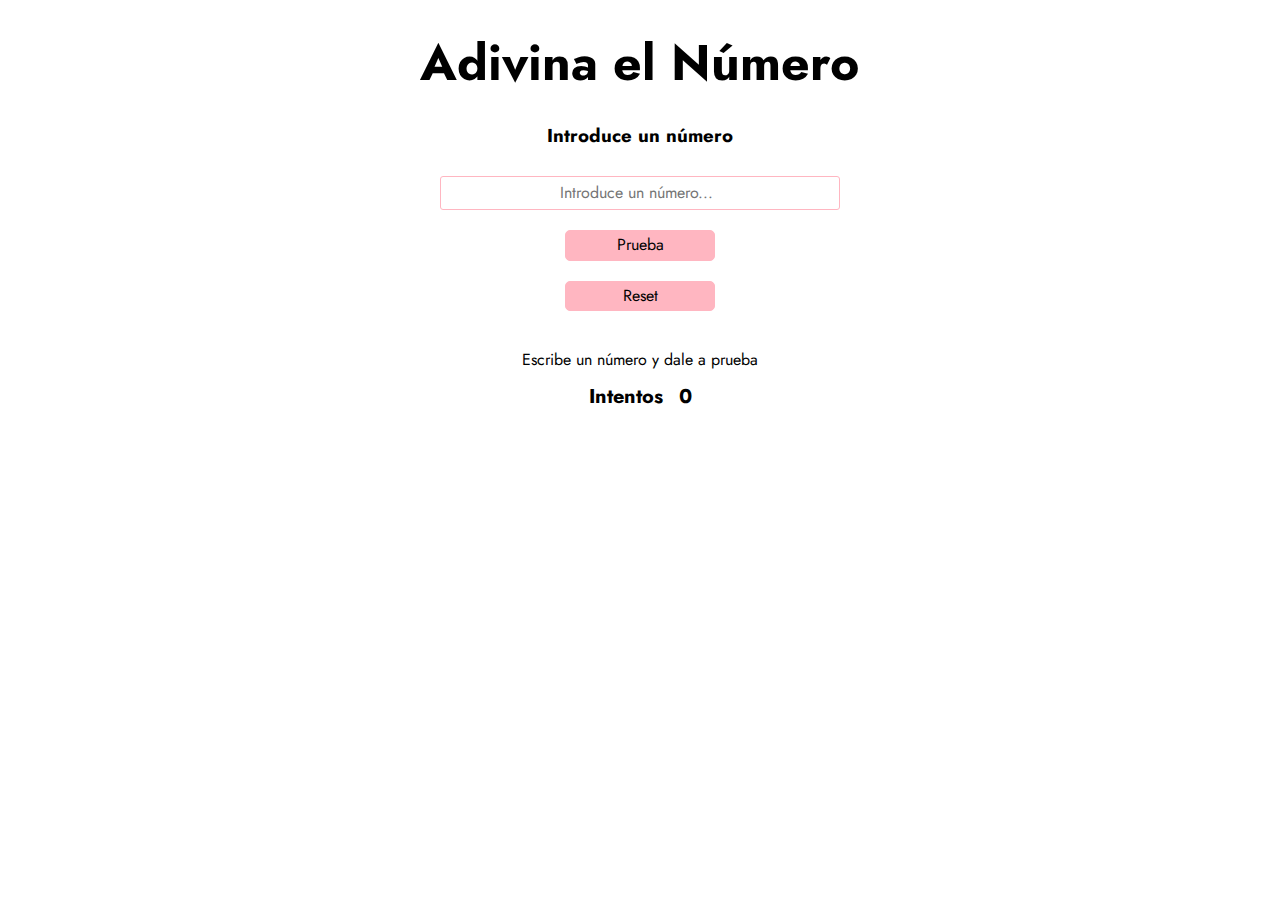
<file: docs/index.html>
<!DOCTYPE html>
<html lang="es">
<head>
  <meta charset="UTF-8">
  <meta name="viewport" content="width=device-width, initial-scale=1.0">
  <link href="https://fonts.googleapis.com/css2?family=Jost:wght@400;600;700&display=swap" rel="stylesheet">
  <link href="https://fonts.googleapis.com/css2?family=La+Belle+Aurore&display=swap" rel="stylesheet">
  <link rel="stylesheet" href="./assets/css/main.css" />
  <title>Ev. Intermedia - Módulo 2</title>
</head>
<body>
  <header class="header">
      <h1 class="header__title">Adivina el Número</h1>
  </header
  <main class="main">
      <article class="main__introduceNumber">
        <h3 class="main__introduce__title">Introduce un número</h3>
        <form class="main__introduce__form" action="">
          <input class="main__number introduce__number__js" type="number" placeholder="Introduce un número...">
          <input class="main__button__try button__try__js" type="submit" value="Prueba">
          <input class="main__button__reset button__reset__js"type="button" value="Reset">
        </form>
        <div class="main__container__try">
          <span class="main__numbertry__js">Escribe un número y dale a prueba</span>
          <div class="main__counter__account">
            <span class="main__try__title">Intentos</span>
            <span class="main__try__counter-js">0</span>
          </div>
        </div>
      </article>
  </main>

  <script src="./assets/js/main.js"></script>
</body>
</html>
</file>
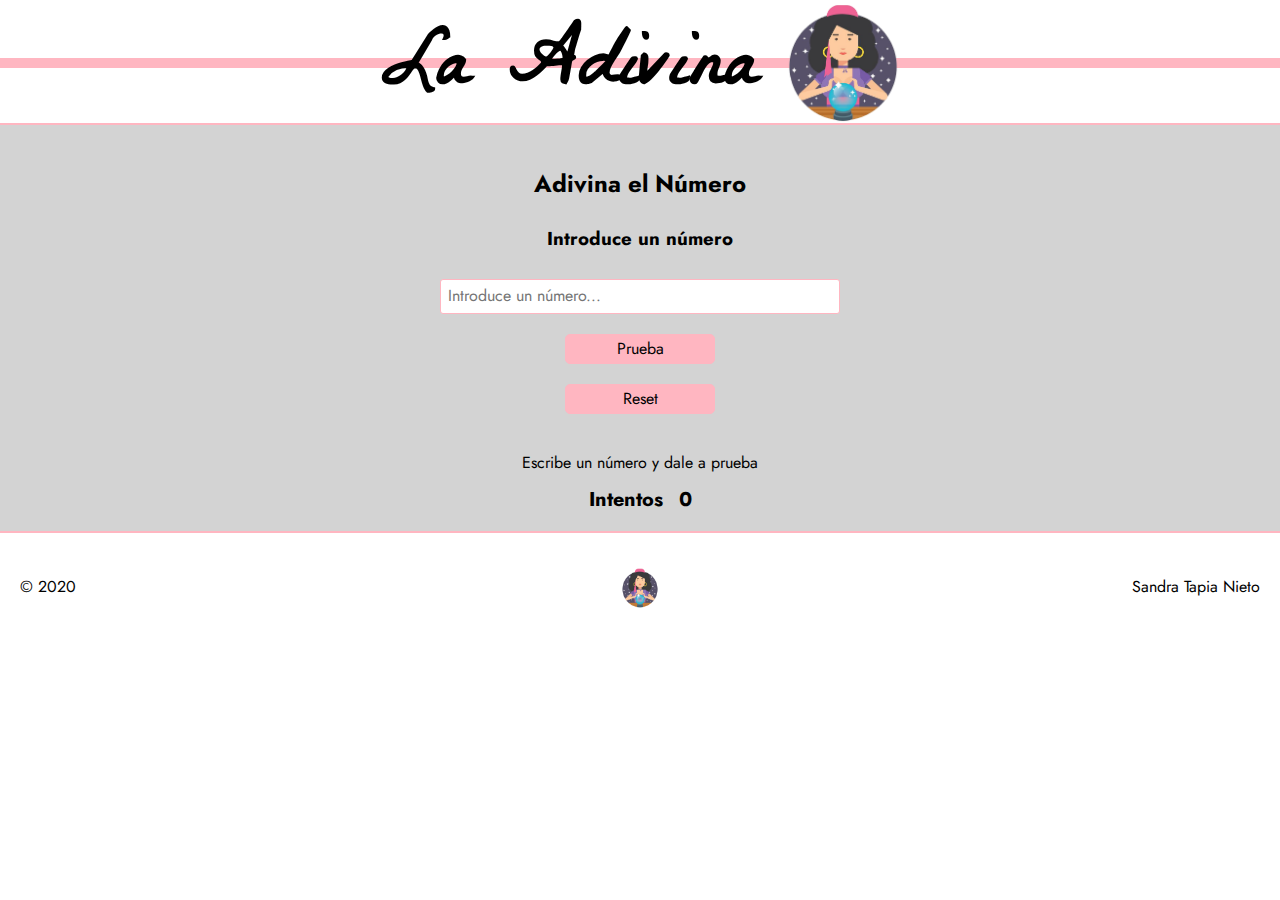
<file: public/index.html>
<!DOCTYPE html>
<html lang="es">
<head>
  <meta charset="UTF-8">
  <meta name="viewport" content="width=device-width, initial-scale=1.0">
  <link rel="icon" href="./assets/images/adivina.png" type="image/png">
  <link href="https://fonts.googleapis.com/css2?family=Jost:wght@400;600;700&display=swap" rel="stylesheet">
  <link href="https://fonts.googleapis.com/css2?family=La+Belle+Aurore&display=swap" rel="stylesheet">
  <link rel="stylesheet" href="./assets/css/main.css" />
  <title>Ev. Intermedia - Módulo 2</title>
</head>
<body>
  <header class="header">
      <h1 class="header__title">La Adivina</h1>
      <div class="pink"></div>
      <div class="header__container"></div>
  </header>
  <main class="main">
    <article class="main__sayNumber">
        <h2 class="main__say__title">Adivina el Número</h2>
        <div >
          
        </div>
    </article>
    <article class="main__introduceNumber">
      <h3 class="main__introduce__title">Introduce un número</h3>
      <form class="main__introduce__form">
        <input class="main__number introduce__number__js" type="number" placeholder="Introduce un número...">
        <input class="main__button__try button__try__js" type="submit" value="Prueba">
        <input class="main__button__reset button__reset__js"type="button" value="Reset">
      </form>
      <div class="main__container__try">
        <span class="main__numbertry__js">Escribe un número y dale a prueba</span>
        <div class="main__counter__account">
          <span class="main__try__title">Intentos</span>
          <span class="main__try__counter-js">0</span>
        </div>
      </div>
    </article>
  </main>

  <footer class="footer">
      <p class="footer__copyright">&copy; 2020</p>
      <div class="footer__container"></div>
      <p class="footer__name">Sandra Tapia Nieto</p>
  </footer>
  <script src="./assets/js/main.js"></script>
</body>
</html>
</file>
<file: docs/assets/css/main.css>
/*! normalize.css v8.0.1 | MIT License | github.com/necolas/normalize.css */html{line-height:1.15;-webkit-text-size-adjust:100%}body{margin:0}main{display:block}h1{font-size:2em;margin:0.67em 0}hr{box-sizing:content-box;height:0;overflow:visible}pre{font-family:monospace, monospace;font-size:1em}a{background-color:transparent}abbr[title]{border-bottom:none;text-decoration:underline;-webkit-text-decoration:underline dotted;text-decoration:underline dotted}b,strong{font-weight:bolder}code,kbd,samp{font-family:monospace, monospace;font-size:1em}small{font-size:80%}sub,sup{font-size:75%;line-height:0;position:relative;vertical-align:baseline}sub{bottom:-0.25em}sup{top:-0.5em}img{border-style:none}button,input,optgroup,select,textarea{font-family:inherit;font-size:100%;line-height:1.15;margin:0}button,input{overflow:visible}button,select{text-transform:none}button,[type="button"],[type="reset"],[type="submit"]{-webkit-appearance:button}button::-moz-focus-inner,[type="button"]::-moz-focus-inner,[type="reset"]::-moz-focus-inner,[type="submit"]::-moz-focus-inner{border-style:none;padding:0}button:-moz-focusring,[type="button"]:-moz-focusring,[type="reset"]:-moz-focusring,[type="submit"]:-moz-focusring{outline:1px dotted ButtonText}fieldset{padding:0.35em 0.75em 0.625em}legend{box-sizing:border-box;color:inherit;display:table;max-width:100%;padding:0;white-space:normal}progress{vertical-align:baseline}textarea{overflow:auto}[type="checkbox"],[type="radio"]{box-sizing:border-box;padding:0}[type="number"]::-webkit-inner-spin-button,[type="number"]::-webkit-outer-spin-button{height:auto}[type="search"]{-webkit-appearance:textfield;outline-offset:-2px}[type="search"]::-webkit-search-decoration{-webkit-appearance:none}::-webkit-file-upload-button{-webkit-appearance:button;font:inherit}details{display:block}summary{display:list-item}template{display:none}[hidden]{display:none}*{box-sizing:border-box;list-style-type:none;color:inherit;text-decoration:none;margin:0px}*{font-family:"Jost",sans-serif;text-align:center}.main{text-align:center}.main__introduceNumber .main__introduce__title{padding-bottom:20px}.main__introduceNumber .main__introduce__form{display:flex;flex-direction:column;align-items:center;padding-bottom:30px}.main__introduceNumber .main__introduce__form input{margin-top:10px;margin-bottom:10px}.main__introduceNumber .main__introduce__form .main__number{width:400px;padding:7px 0 7px 7px;border:1px solid #ffb6c1;border-radius:3px}.main__introduceNumber .main__introduce__form .main__button__try{width:150px;padding:5px 0 5px 0;border:1px solid #ffb6c1;background-color:#ffb6c1;border-radius:5px}.main__introduceNumber .main__introduce__form .main__button__try:hover{border:1px solid #fff}.main__introduceNumber .main__introduce__form .main__button__reset{width:150px;padding:5px 0 5px 0;border:1px solid #ffb6c1;background-color:#ffb6c1;border-radius:5px}.main__introduceNumber .main__introduce__form .main__button__reset:hover{border:1px solid #fff}.main__introduceNumber .main__counter__account{margin-top:15px;font-weight:bold;font-size:20px;padding-bottom:20px}.main__introduceNumber .main__counter__account .main__try__title{text-align:right;margin-right:10px}.header{text-align:center;font-family:"Jost",sans-serif}.header .header__title{font-size:50px}
</file>
<file: public/assets/css/main.css>
/*! normalize.css v8.0.1 | MIT License | github.com/necolas/normalize.css */
/* Document
   ========================================================================== */
/**
 * 1. Correct the line height in all browsers.
 * 2. Prevent adjustments of font size after orientation changes in iOS.
 */
html {
  line-height: 1.15;
  /* 1 */
  -webkit-text-size-adjust: 100%;
  /* 2 */ }

/* Sections
       ========================================================================== */
/**
     * Remove the margin in all browsers.
     */
body {
  margin: 0; }

/**
     * Render the `main` element consistently in IE.
     */
main {
  display: block; }

/**
     * Correct the font size and margin on `h1` elements within `section` and
     * `article` contexts in Chrome, Firefox, and Safari.
     */
h1 {
  font-size: 2em;
  margin: 0.67em 0; }

/* Grouping content
       ========================================================================== */
/**
     * 1. Add the correct box sizing in Firefox.
     * 2. Show the overflow in Edge and IE.
     */
hr {
  box-sizing: content-box;
  /* 1 */
  height: 0;
  /* 1 */
  overflow: visible;
  /* 2 */ }

/**
     * 1. Correct the inheritance and scaling of font size in all browsers.
     * 2. Correct the odd `em` font sizing in all browsers.
     */
pre {
  font-family: monospace, monospace;
  /* 1 */
  font-size: 1em;
  /* 2 */ }

/* Text-level semantics
       ========================================================================== */
/**
     * Remove the gray background on active links in IE 10.
     */
a {
  background-color: transparent; }

/**
     * 1. Remove the bottom border in Chrome 57-
     * 2. Add the correct text decoration in Chrome, Edge, IE, Opera, and Safari.
     */
abbr[title] {
  border-bottom: none;
  /* 1 */
  text-decoration: underline;
  /* 2 */
  -webkit-text-decoration: underline dotted;
  text-decoration: underline dotted;
  /* 2 */ }

/**
     * Add the correct font weight in Chrome, Edge, and Safari.
     */
b,
strong {
  font-weight: bolder; }

/**
     * 1. Correct the inheritance and scaling of font size in all browsers.
     * 2. Correct the odd `em` font sizing in all browsers.
     */
code,
kbd,
samp {
  font-family: monospace, monospace;
  /* 1 */
  font-size: 1em;
  /* 2 */ }

/**
     * Add the correct font size in all browsers.
     */
small {
  font-size: 80%; }

/**
     * Prevent `sub` and `sup` elements from affecting the line height in
     * all browsers.
     */
sub,
sup {
  font-size: 75%;
  line-height: 0;
  position: relative;
  vertical-align: baseline; }

sub {
  bottom: -0.25em; }

sup {
  top: -0.5em; }

/* Embedded content
       ========================================================================== */
/**
     * Remove the border on images inside links in IE 10.
     */
img {
  border-style: none; }

/* Forms
       ========================================================================== */
/**
     * 1. Change the font styles in all browsers.
     * 2. Remove the margin in Firefox and Safari.
     */
button,
input,
optgroup,
select,
textarea {
  font-family: inherit;
  /* 1 */
  font-size: 100%;
  /* 1 */
  line-height: 1.15;
  /* 1 */
  margin: 0;
  /* 2 */ }

/**
     * Show the overflow in IE.
     * 1. Show the overflow in Edge.
     */
button,
input {
  /* 1 */
  overflow: visible; }

/**
     * Remove the inheritance of text transform in Edge, Firefox, and IE.
     * 1. Remove the inheritance of text transform in Firefox.
     */
button,
select {
  /* 1 */
  text-transform: none; }

/**
     * Correct the inability to style clickable types in iOS and Safari.
     */
button,
[type="button"],
[type="reset"],
[type="submit"] {
  -webkit-appearance: button; }

/**
     * Remove the inner border and padding in Firefox.
     */
button::-moz-focus-inner,
[type="button"]::-moz-focus-inner,
[type="reset"]::-moz-focus-inner,
[type="submit"]::-moz-focus-inner {
  border-style: none;
  padding: 0; }

/**
     * Restore the focus styles unset by the previous rule.
     */
button:-moz-focusring,
[type="button"]:-moz-focusring,
[type="reset"]:-moz-focusring,
[type="submit"]:-moz-focusring {
  outline: 1px dotted ButtonText; }

/**
     * Correct the padding in Firefox.
     */
fieldset {
  padding: 0.35em 0.75em 0.625em; }

/**
     * 1. Correct the text wrapping in Edge and IE.
     * 2. Correct the color inheritance from `fieldset` elements in IE.
     * 3. Remove the padding so developers are not caught out when they zero out
     *    `fieldset` elements in all browsers.
     */
legend {
  box-sizing: border-box;
  /* 1 */
  color: inherit;
  /* 2 */
  display: table;
  /* 1 */
  max-width: 100%;
  /* 1 */
  padding: 0;
  /* 3 */
  white-space: normal;
  /* 1 */ }

/**
     * Add the correct vertical alignment in Chrome, Firefox, and Opera.
     */
progress {
  vertical-align: baseline; }

/**
     * Remove the default vertical scrollbar in IE 10+.
     */
textarea {
  overflow: auto; }

/**
     * 1. Add the correct box sizing in IE 10.
     * 2. Remove the padding in IE 10.
     */
[type="checkbox"],
[type="radio"] {
  box-sizing: border-box;
  /* 1 */
  padding: 0;
  /* 2 */ }

/**
     * Correct the cursor style of increment and decrement buttons in Chrome.
     */
[type="number"]::-webkit-inner-spin-button,
[type="number"]::-webkit-outer-spin-button {
  height: auto; }

/**
     * 1. Correct the odd appearance in Chrome and Safari.
     * 2. Correct the outline style in Safari.
     */
[type="search"] {
  -webkit-appearance: textfield;
  /* 1 */
  outline-offset: -2px;
  /* 2 */ }

/**
     * Remove the inner padding in Chrome and Safari on macOS.
     */
[type="search"]::-webkit-search-decoration {
  -webkit-appearance: none; }

/**
     * 1. Correct the inability to style clickable types in iOS and Safari.
     * 2. Change font properties to `inherit` in Safari.
     */
::-webkit-file-upload-button {
  -webkit-appearance: button;
  /* 1 */
  font: inherit;
  /* 2 */ }

/* Interactive
       ========================================================================== */
/*
     * Add the correct display in Edge, IE 10+, and Firefox.
     */
details {
  display: block; }

/*
     * Add the correct display in all browsers.
     */
summary {
  display: list-item; }

/* Misc
       ========================================================================== */
/**
     * Add the correct display in IE 10+.
     */
template {
  display: none; }

/**
     * Add the correct display in IE 10.
     */
[hidden] {
  display: none; }

* {
  box-sizing: border-box;
  list-style-type: none;
  color: inherit;
  text-decoration: none;
  margin: 0px; }

* {
  font-family: "Jost", sans-serif; }

.main {
  text-align: center;
  background-color: lightgrey;
  border-top: 2px solid lightpink; }
  .main .main__sayNumber {
    padding-top: 45px;
    display: flex;
    justify-content: space-between;
    align-items: center; }
    .main .main__sayNumber .main__say__title {
      text-align: center;
      font-size: 25x;
      width: 100%; }

.main__introduceNumber {
  padding-top: 30px; }
  .main__introduceNumber .main__introduce__title {
    padding-bottom: 20px; }
  .main__introduceNumber .main__introduce__form {
    display: flex;
    flex-direction: column;
    align-items: center;
    padding-bottom: 30px; }
    .main__introduceNumber .main__introduce__form input {
      margin-top: 10px;
      margin-bottom: 10px; }
    .main__introduceNumber .main__introduce__form .main__number {
      width: 400px;
      padding: 7px 0 7px 7px;
      border: 1px solid lightpink;
      border-radius: 3px; }
    .main__introduceNumber .main__introduce__form .main__button__try {
      width: 150px;
      padding: 5px 0 5px 0;
      border: 1px solid lightpink;
      background-color: lightpink;
      border-radius: 5px; }
      .main__introduceNumber .main__introduce__form .main__button__try:hover {
        border: 1px solid white; }
    .main__introduceNumber .main__introduce__form .main__button__reset {
      width: 150px;
      padding: 5px 0 5px 0;
      border: 1px solid lightpink;
      background-color: lightpink;
      border-radius: 5px; }
      .main__introduceNumber .main__introduce__form .main__button__reset:hover {
        border: 1px solid white; }
  .main__introduceNumber .main__counter__account {
    margin-top: 15px;
    font-weight: bold;
    font-size: 20px;
    padding-bottom: 20px; }
    .main__introduceNumber .main__counter__account .main__try__title {
      text-align: right;
      margin-right: 10px; }

.header {
  display: flex;
  justify-content: center;
  align-items: center;
  padding: 0 15px 0 15px;
  margin-top: 20px;
  margin-bottom: 18px;
  height: 85px;
  position: relative; }
  .header .header__title {
    height: 75px;
    font-weight: 600;
    font-size: 65px;
    margin: 0px;
    margin-right: 30px;
    font-family: 'La Belle Aurore', cursive; }
    @media all and (min-width: 768px) {
      .header .header__title {
        font-size: 80px; } }
  .header .pink {
    background-color: lightpink;
    position: absolute;
    z-index: -1;
    height: 10px;
    width: 100%; }
  .header .header__container {
    height: 120px;
    width: 110px;
    background-image: url("../images/adivina.png");
    background-size: cover;
    background-repeat: no-repeat;
    background-position: center; }

.footer {
  border-top: 2px solid lightpink;
  display: flex;
  flex-direction: column;
  justify-content: center;
  align-items: center;
  padding: 25px 20px 25px 20px; }
  @media all and (min-width: 768px) {
    .footer {
      display: flex;
      flex-direction: row;
      justify-content: space-around;
      align-items: center; } }
  @media all and (min-width: 768px) {
    .footer .footer__copyright {
      width: 50%; } }
  .footer .footer__container {
    margin: 10px 0 10px 0;
    height: 40px;
    width: 40px;
    background-image: url("../images/adivina.png");
    background-size: cover;
    background-repeat: no-repeat;
    background-position: center; }
  @media all and (min-width: 768px) {
    .footer .footer__name {
      width: 50%;
      text-align: right; } }

/*# sourceMappingURL=main.css.map */
</file>
